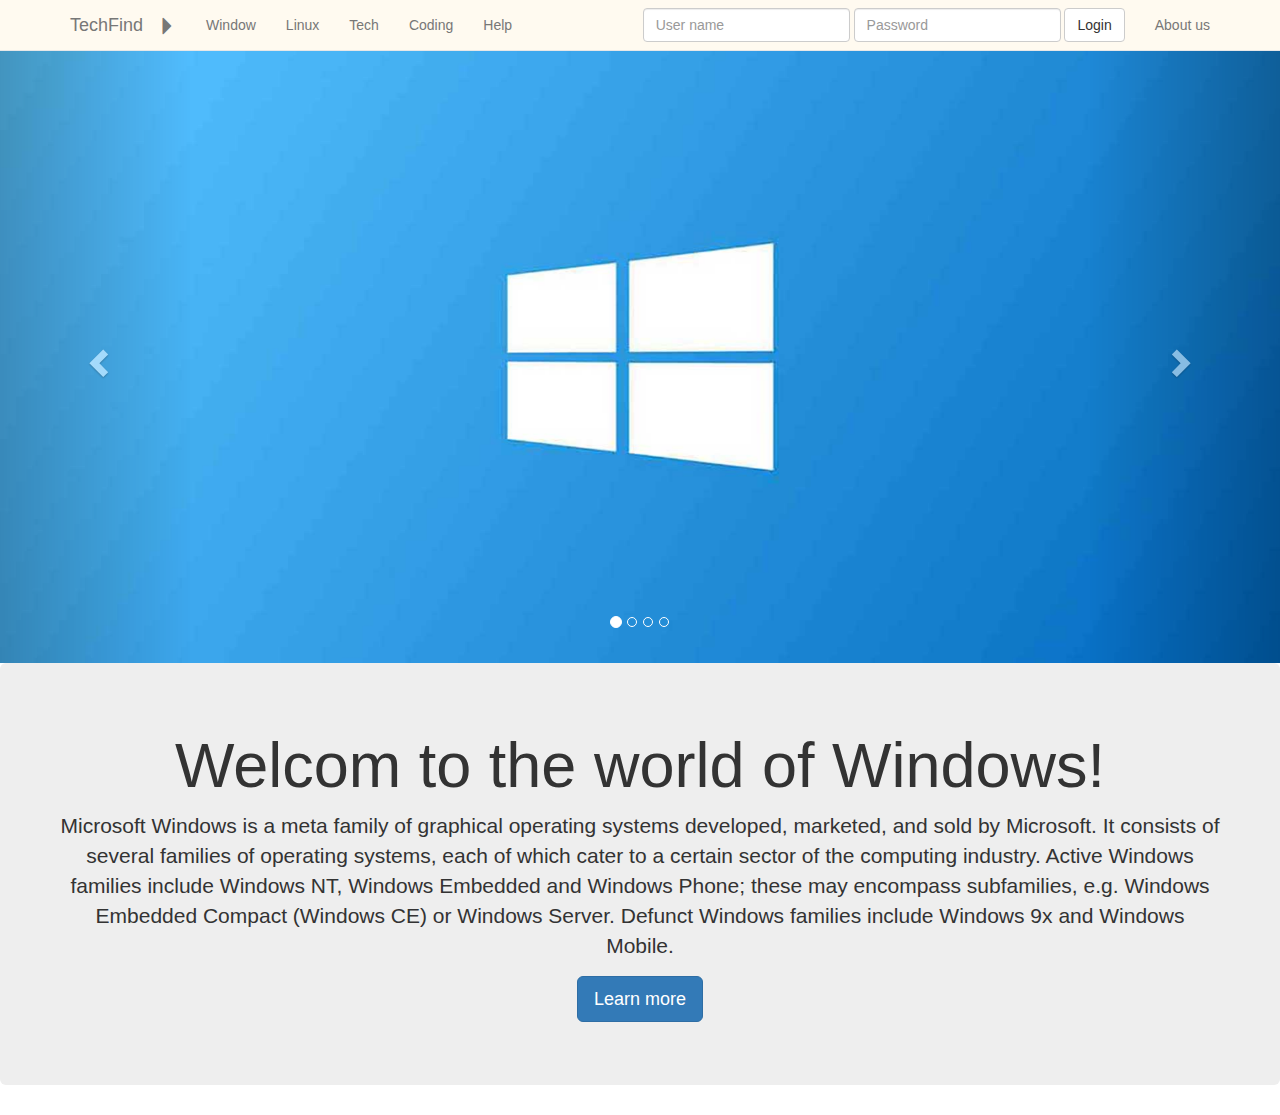
<file: index.html>
<!doctype html>
<html lang="en">
<head>
    <meta charset="UTF-8">
    <meta http-equiv="X-UA-Compatible" content="IE=edge">
    <meta name="viewport" content="width=device-width , intial-scale=1">
    <link rel="stylesheet" href="css/bootstrap.min.css">
    <link rel="stylesheet" href="css/styles.css">
    <title class="glyphicon glyphicon-road">TechFind</title>
</head>
<!-- navigation portion --> 
<nav class="navbar navbar-default  contant   navbar-fixed-top" >
    <div class="container">
        <div class="navbar-header nav_head">
            <button type="button" class="navbar-toggle collapsed" data-toggle="collapse"
             data-target="#bs-example-navbar-collapse-1" aria-expanded="false">
            <span class="sr-only">Toggle navigation</span>
            <span class="icon-bar"></span>
            <span class="icon-bar"></span>
            <span class="icon-bar"></span></button>
            <a class=" navbar-brand " href="index.html">TechFind</a>
            <span class="glyphicon glyphicon-triangle-right navbar-brand"></span>
        </div>
    <div class="collapse navbar-collapse" id="bs-example-navbar-collapse-1">
        <ul class="nav navbar-nav">
             <li ><a href="window.html">Window</a></li>
             <li><a href="Linux.html">Linux</a></li>
             <li><a hr ef="Tech.html">Tech</a></li>
             <li><a href="coding.html">Coding</a></li>
             <li><a href="#">Help</a></li>
        </ul>
        <ul class=" nav navbar-nav navbar-right">
            <li class="  "><a href="#">About us</a></li>
        </ul>
        <form class="navbar-form navbar-right" role="search">
        <div class="form-group">
            <input type="text" class="form-control" placeholder="User name">
            <input type="text" class="form-control" placeholder="Password">
        </div>
        <button type="submit" class="btn btn-default">Login</button>
        </form>
        
    </div>
    </div>
</nav>

<body>
<div class=" container-fluid content" id="alineleft"> 
            <div class="carousel slide " id="rotation">
                 <ol class="carousel-indicators">
                    <li data-target="#rotation" data-slide-to="0" class="active"></li>
                    <li data-target="#rotation" data-slide-to="1"></li>
                    <li data-target="#rotation" data-slide-to="2"></li>
                     <li data-target="#rotation" data-slide-to="3"></li>
                </ol>
                <div class="carousel-inner " role="listbox">
                    <div class="item active image-rotation">
                        <img src="image/window.jpg" alt="Window"> 
                    </div>
                    <div class="item image-rotation" >
                        <img src="image/Linux.png" alt="linuc">
                    </div>
                    <div class="item image-rotation">
                        <img src="image/Tech.jpg" alt="Tech">
                    </div>
                     <div class="item image-rotation">
                        <img src="image/coding.jpg" alt="coding">
                    </div>
                </div>
                     
            <a class="left carousel-control " href="#rotation"  role="button" data-slide="prev">
                 <span class="glyphicon glyphicon-chevron-left" aria-hidden="true"></span>
                    <span class="sr-only">Previous</span>
            </a> 
            <a class="right carousel-control " href="#rotation"  role="button" data-slide="next">
                <span class="glyphicon glyphicon-chevron-right"></span>
            </a>
            </div>
</div>
    
<!-- ********************************** Body contant start from hear **************************************************** -->
   
<div class="container-fluid  c" id="alineleft">
    <div class="jumbotron">
        <h1>Welcom to the world of Windows!</h1>
            <p>Microsoft Windows is a meta family of graphical operating systems developed, marketed, and sold by Microsoft. It consists of several families of operating systems, each of which cater to a certain sector of the computing industry. Active Windows families include Windows NT, Windows Embedded and Windows Phone; these may encompass subfamilies, e.g. Windows Embedded Compact (Windows CE) or Windows Server. Defunct Windows families include Windows 9x and Windows Mobile.</p>
                <p><a class="btn btn-primary btn-lg" href="https://en.wikipedia.org/wiki/Microsoft_Windows" role="button">Learn more</a></p>
    </div>
    
</div>
<script src="js/jquery-2.1.4.min.js"></script>
<script src="js/bootstrap.min.js"></script>
<script src="js/script.js"></script>
</body>
</html>
</file>
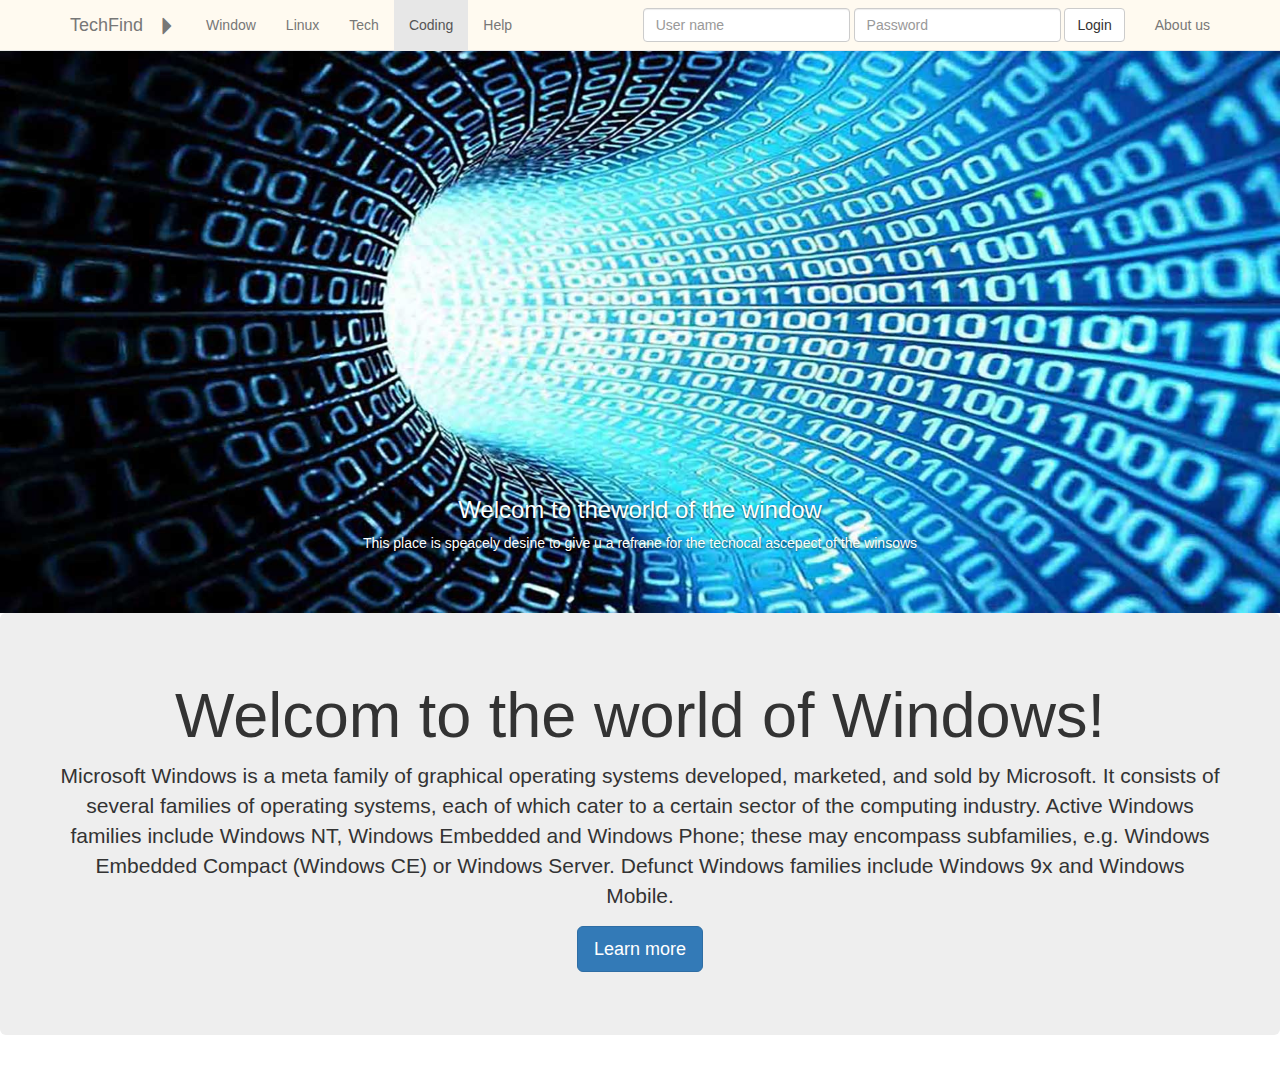
<file: coding.html>
<!doctype html>
<html lang="en">
<head>
    <meta charset="UTF-8">
    <meta http-equiv="X-UA-Compatible" content="IE=edge">
    <meta name="viewport" content="width=device-width , intial-scale=1">
    <link rel="stylesheet" href="css/bootstrap.min.css">
    <link rel="stylesheet" href="css/styles.css">
    <title class="glyphicon glyphicon-road">TechFind</title>
</head>
<!-- navigation portion --> 
<nav class="navbar navbar-default  contant   navbar-fixed-top" >
    <div class="container">
        <div class="navbar-header nav_head">
            <button type="button" class="navbar-toggle collapsed" data-toggle="collapse"
             data-target="#bs-example-navbar-collapse-1" aria-expanded="false">
            <span class="sr-only">Toggle navigation</span>
            <span class="icon-bar"></span>
            <span class="icon-bar"></span>
            <span class="icon-bar"></span></button>
            <a class=" navbar-brand " href="index.html">TechFind</a>
            <span class="glyphicon glyphicon-triangle-right navbar-brand"></span>
        </div>
    <div class="collapse navbar-collapse" id="bs-example-navbar-collapse-1">
        <ul class="nav navbar-nav">
             <li ><a href="window.html">Window</a></li>
             <li ><a href="Linux.html">Linux</a></li>
             <li><a href="Tech.html">Tech</a></li>
             <li class="active"><a href="coding.html">Coding</a></li>
             <li><a href="#">Help</a></li>
        </ul>
        <ul class=" nav navbar-nav navbar-right">
            <li class="  "><a href="#">About us</a></li>
        </ul>
        <form class="navbar-form navbar-right" role="search">
        <div class="form-group">
            <input type="text" class="form-control" placeholder="User name">
            <input type="text" class="form-control" placeholder="Password">
        </div>
        <button type="submit" class="btn btn-default">Login</button>
        </form>
        
    </div>
    </div>
</nav>

<body>
<div class=" container-fluid " id="alineleft"> 
    <div class="row">
        <div class="col-sm-12">
            <img src="image/coding.jpg" class="img-responsive" alt="Linux"> 
            <div class="carousel-caption">
               <h3> Welcom to theworld of the window </h3>
               <p>This place is speacely desine to give u a refrane for the tecnocal ascepect of the winsows </p>
            </div> 
        </div>
    </div>
</div>

    
<!-- ********************************** Body contant start from hear **************************************************** -->
   
<div class="container-fluid  c " id="alineleft">
    <div class="jumbotron">
        <h1>Welcom to the world of Windows!</h1>
            <p>Microsoft Windows is a meta family of graphical operating systems developed, marketed, and sold by Microsoft. It consists of several families of operating systems, each of which cater to a certain sector of the computing industry. Active Windows families include Windows NT, Windows Embedded and Windows Phone; these may encompass subfamilies, e.g. Windows Embedded Compact (Windows CE) or Windows Server. Defunct Windows families include Windows 9x and Windows Mobile.</p>
                <p><a class="btn btn-primary btn-lg" href="https://en.wikipedia.org/wiki/Microsoft_Windows" role="button">Learn more</a></p>
    </div>
</div>
<script src="js/jquery-2.1.4.min.js"></script>
<script src="js/bootstrap.min.js"></script>
<script src="js/script.js"></script>
</body>
</html>
</file>
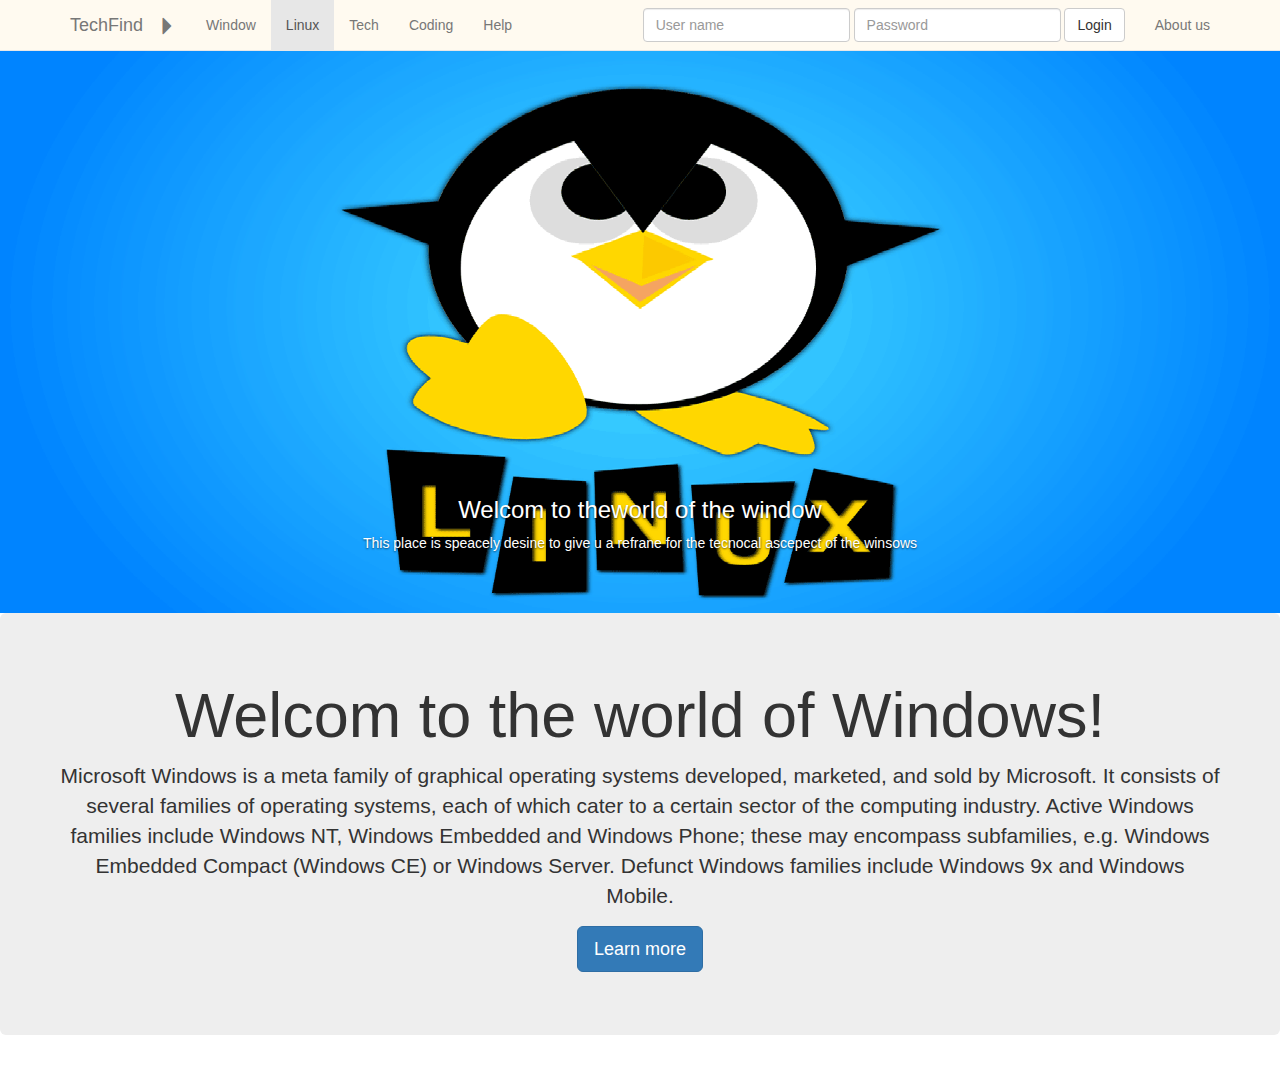
<file: Linux.html>
<!doctype html>
<html lang="en">
<head>
    <meta charset="UTF-8">
    <meta http-equiv="X-UA-Compatible" content="IE=edge">
    <meta name="viewport" content="width=device-width , intial-scale=1">
    <link rel="stylesheet" href="css/bootstrap.min.css">
    <link rel="stylesheet" href="css/styles.css">
    <title class="glyphicon glyphicon-road" >TechFind</title>
</head>
<!-- navigation portion --> 
<nav class="navbar navbar-default  contant   navbar-fixed-top" >
    <div class="container">
        <div class="navbar-header nav_head">
            <button type="button" class="navbar-toggle collapsed" data-toggle="collapse"
             data-target="#bs-example-navbar-collapse-1" aria-expanded="false">
            <span class="sr-only">Toggle navigation</span>
            <span class="icon-bar"></span>
            <span class="icon-bar"></span>
            <span class="icon-bar"></span></button>
            <a class=" navbar-brand " href="index.html">TechFind</a>
            <span class="glyphicon glyphicon-triangle-right navbar-brand"></span>
        </div>
    <div class="collapse navbar-collapse" id="bs-example-navbar-collapse-1">
        <ul class="nav navbar-nav">
             <li ><a href="window.html">Window</a></li>
             <li class="active"><a href="Linux.html">Linux</a></li>
             <li><a href="Tech.html">Tech</a></li>
             <li><a href="coding.html">Coding</a></li>
             <li><a href="#">Help</a></li>
        </ul>
        <ul class=" nav navbar-nav navbar-right">
            <li class="  "><a href="#">About us</a></li>
        </ul>
        <form class="navbar-form navbar-right" role="search">
        <div class="form-group">
            <input type="text" class="form-control" placeholder="User name">
            <input type="text" class="form-control" placeholder="Password">
        </div>
        <button type="submit" class="btn btn-default">Login</button>
        </form>
        
    </div>
    </div>
</nav>

<body>
<div class=" container-fluid " id="alineleft"> 
    <div class="row">
        <div class="col-sm-12">
            <img src="image/Linux.png" class="img-responsive" alt="Window"> 
            <div class="carousel-caption">
               <h3> Welcom to theworld of the window </h3>
               <p>This place is speacely desine to give u a refrane for the tecnocal ascepect of the winsows </p>
            </div> 
        </div>
    </div>
</div>

    
<!-- ********************************** Body contant start from hear **************************************************** -->
   
<div class="container-fluid  c " id="alineleft">
    <div class="jumbotron">
        <h1>Welcom to the world of Windows!</h1>
            <p>Microsoft Windows is a meta family of graphical operating systems developed, marketed, and sold by Microsoft. It consists of several families of operating systems, each of which cater to a certain sector of the computing industry. Active Windows families include Windows NT, Windows Embedded and Windows Phone; these may encompass subfamilies, e.g. Windows Embedded Compact (Windows CE) or Windows Server. Defunct Windows families include Windows 9x and Windows Mobile.</p>
                <p><a class="btn btn-primary btn-lg" href="https://en.wikipedia.org/wiki/Microsoft_Windows" role="button">Learn more</a></p>
    </div>
</div>
<script src="js/jquery-2.1.4.min.js"></script>
<script src="js/bootstrap.min.js"></script>
<script src="js/script.js"></script>
</body>
</html>
</file>
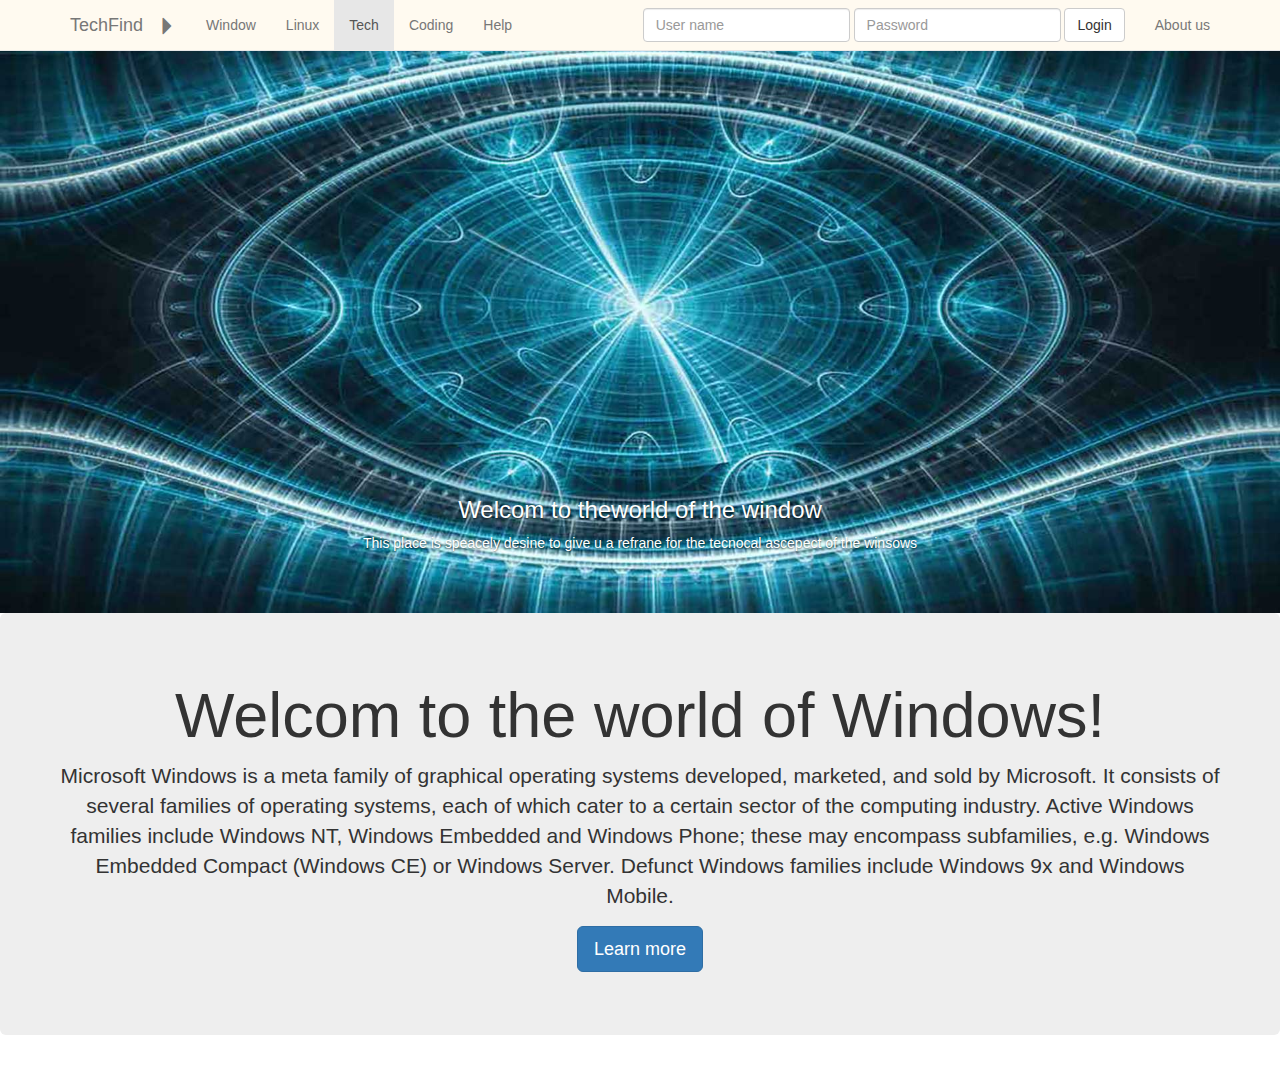
<file: Tech.html>
<!doctype html>
<html lang="en">
<head>
    <meta charset="UTF-8">
    <meta http-equiv="X-UA-Compatible" content="IE=edge">
    <meta name="viewport" content="width=device-width , intial-scale=1">
    <link rel="stylesheet" href="css/bootstrap.min.css">
    <link rel="stylesheet" href="css/styles.css">
    <title class="glyphicon glyphicon-road">TechFind</title>
</head>
<!-- navigation portion --> 
<nav class="navbar navbar-default  contant   navbar-fixed-top" >
    <div class="container">
        <div class="navbar-header nav_head">
            <button type="button" class="navbar-toggle collapsed" data-toggle="collapse"
             data-target="#bs-example-navbar-collapse-1" aria-expanded="false">
            <span class="sr-only">Toggle navigation</span>
            <span class="icon-bar"></span>
            <span class="icon-bar"></span>
            <span class="icon-bar"></span></button>
            <a class=" navbar-brand " href="index.html">TechFind</a>
            <span class="glyphicon glyphicon-triangle-right navbar-brand"></span>
        </div>
    <div class="collapse navbar-collapse" id="bs-example-navbar-collapse-1">
        <ul class="nav navbar-nav">
             <li><a href="window.html">Window</a></li>
             <li><a href="Linux.html">Linux</a></li>
             <li class="active"><a href="Tech.html">Tech</a></li>
             <li><a href="coding.html">Coding</a></li>
             <li><a href="#">Help</a></li>
        </ul>
        <ul class=" nav navbar-nav navbar-right">
            <li class="  "><a href="#">About us</a></li>
        </ul>
        <form class="navbar-form navbar-right" role="search">
        <div class="form-group">
            <input type="text" class="form-control" placeholder="User name">
            <input type="text" class="form-control" placeholder="Password">
        </div>
        <button type="submit" class="btn btn-default">Login</button>
        </form>
        
    </div>
    </div>

</nav>

<body>
<div class=" container-fluid " id="alineleft"> 
    <div class="row">
        <div class="col-sm-12">
            <img src="image/Tech.jpg" class="img-responsive" alt="Tech"> 
            <div class="carousel-caption">
               <h3> Welcom to theworld of the window </h3>
               <p>This place is speacely desine to give u a refrane for the tecnocal ascepect of the winsows </p>
            </div> 
        </div>
    </div>
</div>

    
<!-- ********************************** Body contant start from hear **************************************************** -->
   
<div class="container-fluid  c " id="alineleft">
    <div class="jumbotron">
        <h1>Welcom to the world of Windows!</h1>
            <p>Microsoft Windows is a meta family of graphical operating systems developed, marketed, and sold by Microsoft. It consists of several families of operating systems, each of which cater to a certain sector of the computing industry. Active Windows families include Windows NT, Windows Embedded and Windows Phone; these may encompass subfamilies, e.g. Windows Embedded Compact (Windows CE) or Windows Server. Defunct Windows families include Windows 9x and Windows Mobile.</p>
                <p><a class="btn btn-primary btn-lg" href="https://en.wikipedia.org/wiki/Microsoft_Windows" role="button">Learn more</a></p>
    </div>
</div>
<script src="js/jquery-2.1.4.min.js"></script>
<script src="js/bootstrap.min.js"></script>
<script src="js/script.js"></script>
</body>
</html>
</file>
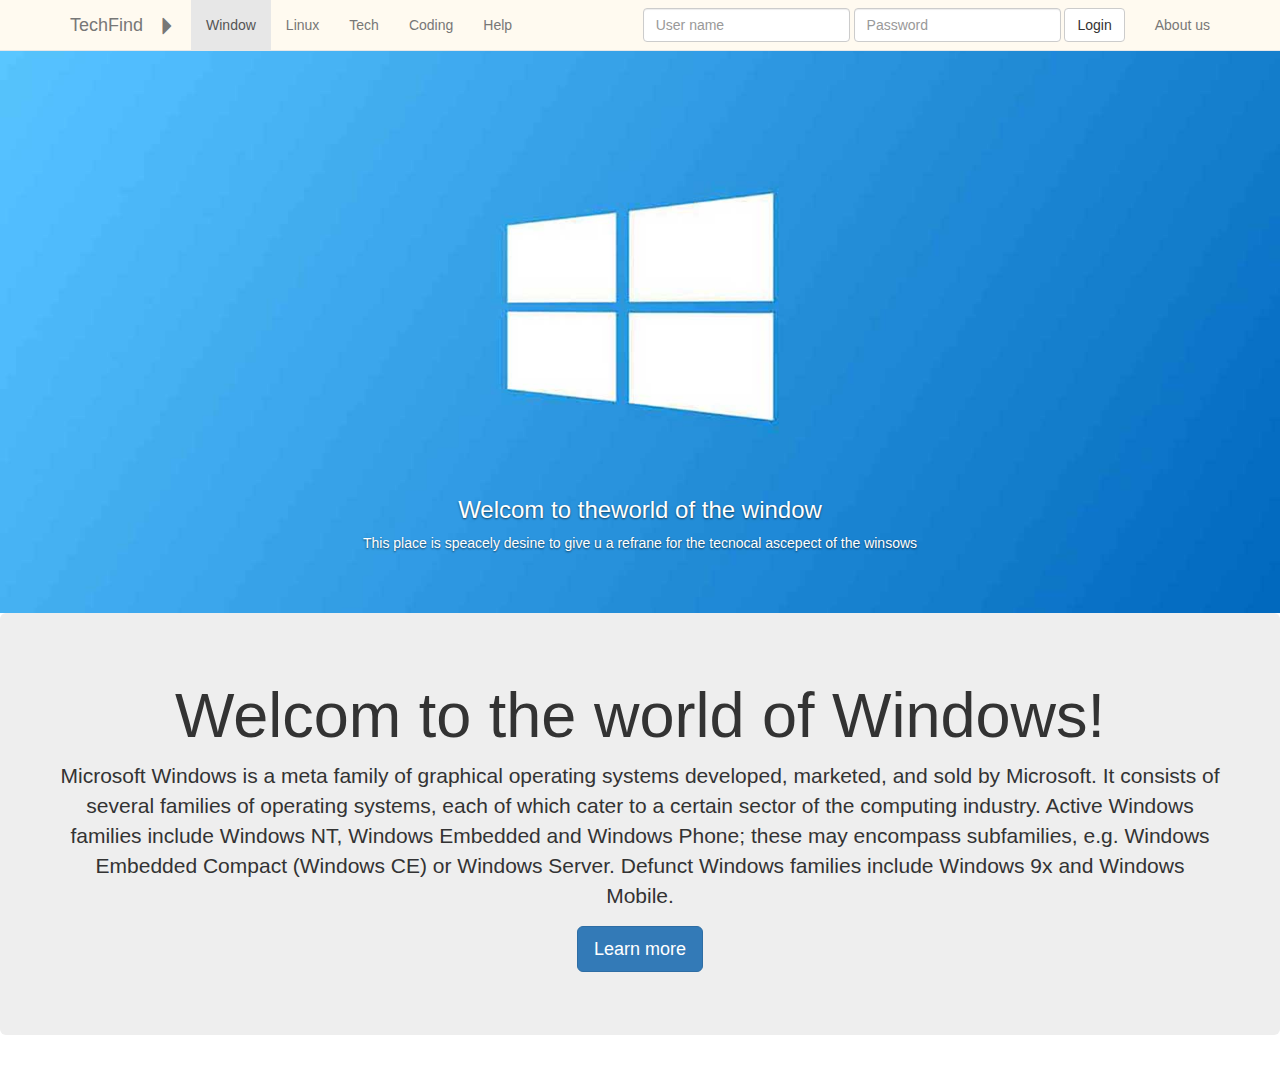
<file: window.html>
<!doctype html>
<html lang="en">
<head>
    <meta charset="UTF-8">
    <meta http-equiv="X-UA-Compatible" content="IE=edge">
    <meta name="viewport" content="width=device-width , intial-scale=1">
    <link rel="stylesheet" href="css/bootstrap.min.css">
    <link rel="stylesheet" href="css/styles.css">
    <title class="glyphicon glyphicon-road">TechFind</title>
</head>
<!-- navigation portion --> 
<nav class="navbar navbar-default  contant   navbar-fixed-top" >
    <div class="container">
        <div class="navbar-header nav_head">
            <button type="button" class="navbar-toggle collapsed" data-toggle="collapse"
             data-target="#bs-example-navbar-collapse-1" aria-expanded="false">
            <span class="sr-only">Toggle navigation</span>
            <span class="icon-bar"></span>
            <span class="icon-bar"></span>
            <span class="icon-bar"></span></button>
            <a class=" navbar-brand " href="index.html">TechFind</a>
            <span class="glyphicon glyphicon-triangle-right navbar-brand"></span>
        </div>
    <div class="collapse navbar-collapse" id="bs-example-navbar-collapse-1">
        <ul class="nav navbar-nav">
             <li class="active"><a href="window.html">Window</a></li>
             <li><a href="Linux.html">Linux</a></li>
             <li><a href="Tech.html">Tech</a></li>
             <li><a href="coding.html">Coding</a></li>
             <li><a href="#">Help</a></li>
        </ul>
        <ul class=" nav navbar-nav navbar-right">
            <li class="  "><a href="#">About us</a></li>
        </ul>
        <form class="navbar-form navbar-right" role="search">
        <div class="form-group">
            <input type="text" class="form-control" placeholder="User name">
            <input type="text" class="form-control" placeholder="Password">
        </div>
        <button type="submit" class="btn btn-default">Login</button>
        </form>
        
    </div>
    </div>
</nav>

<body>
<div class=" container-fluid " id="alineleft"> 
    <div class="row">
        <div class="col-sm-12">
            <img src="image/window.jpg" class="img-responsive" alt="Window"> 
            <div class="carousel-caption">
               <h3> Welcom to theworld of the window </h3>
               <p>This place is speacely desine to give u a refrane for the tecnocal ascepect of the winsows </p>
            </div> 
        </div>
    </div>
</div>

    
<!-- ********************************** Body contant start from hear **************************************************** -->
   
<div class="container-fluid  c " id="alineleft">
    <div class="jumbotron">
        <h1>Welcom to the world of Windows!</h1>
            <p>Microsoft Windows is a meta family of graphical operating systems developed, marketed, and sold by Microsoft. It consists of several families of operating systems, each of which cater to a certain sector of the computing industry. Active Windows families include Windows NT, Windows Embedded and Windows Phone; these may encompass subfamilies, e.g. Windows Embedded Compact (Windows CE) or Windows Server. Defunct Windows families include Windows 9x and Windows Mobile.</p>
                <p><a class="btn btn-primary btn-lg" href="https://en.wikipedia.org/wiki/Microsoft_Windows" role="button">Learn more</a></p>
    </div>
</div>
<script src="js/jquery-2.1.4.min.js"></script>
<script src="js/bootstrap.min.js"></script>
<script src="js/script.js"></script>
</body>
</html>
</file>
<file: css/styles.css>
.contant{
    background-color: floralwhite;
   
}

.brand{
    width: 80px;
}

.c{
    text-align: center;
}
#alineleft{
    margin-left: -15px;
    margin-right: -15px;
}

.content{
    height: 40%;
    margin-top: 50px;
}
</file>
